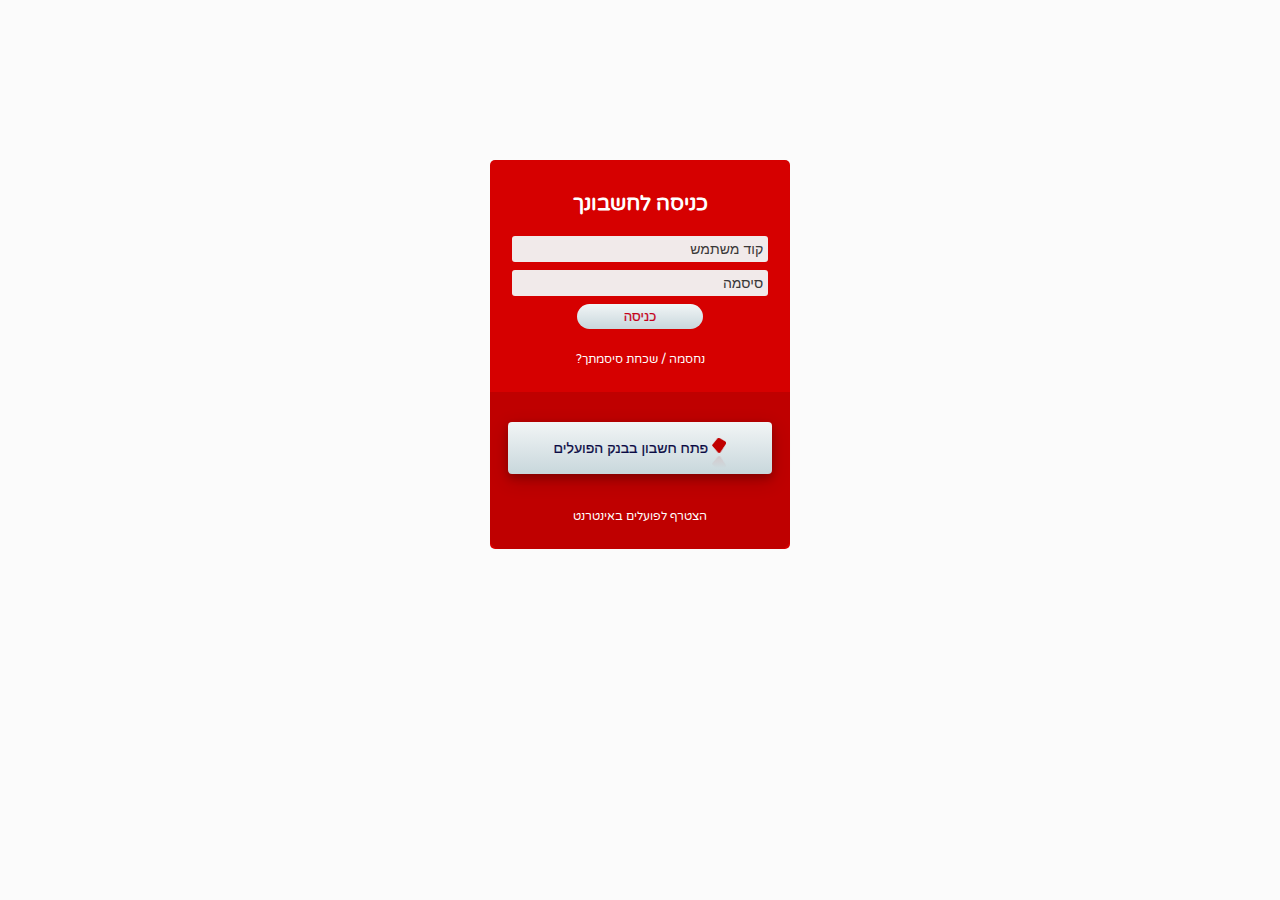
<file: CHALLENGE #1/index.html>
<!DOCTYPE html>
<html lang="en">
<head>
  <meta charset="UTF-8">
  <meta name="viewport" content="width=device-width, initial-scale=1.0">
  <meta http-equiv="X-UA-Compatible" content="ie=edge">
  <link rel="stylesheet" href="style.css">
  <title>Bank Hapoalim</title>
</head>
<body>
  <div class="wrapper">
    <div class="enter-account">
      <h3>כניסה לחשבונך</h3>
      <input type="text" placeholder="קוד משתמש"> <br>
      <input type="text" placeholder="סיסמה"> <br>
      <button>כניסה</button> 
      <div class="forgot"><a href="#">נחסמה / שכחת סיסמתך?</a></div>
    </div>
    <div class="open-account">
      <button>
        <img src="logo.png" alt="logo-poalim"> פתח חשבון בבנק הפועלים
      </button>      
      <div class="join">
        <a href="#">הצטרף לפועלים באינטרנט</a>
      </div>
    </div>
  </div>
  
</body>
</html>
</file>
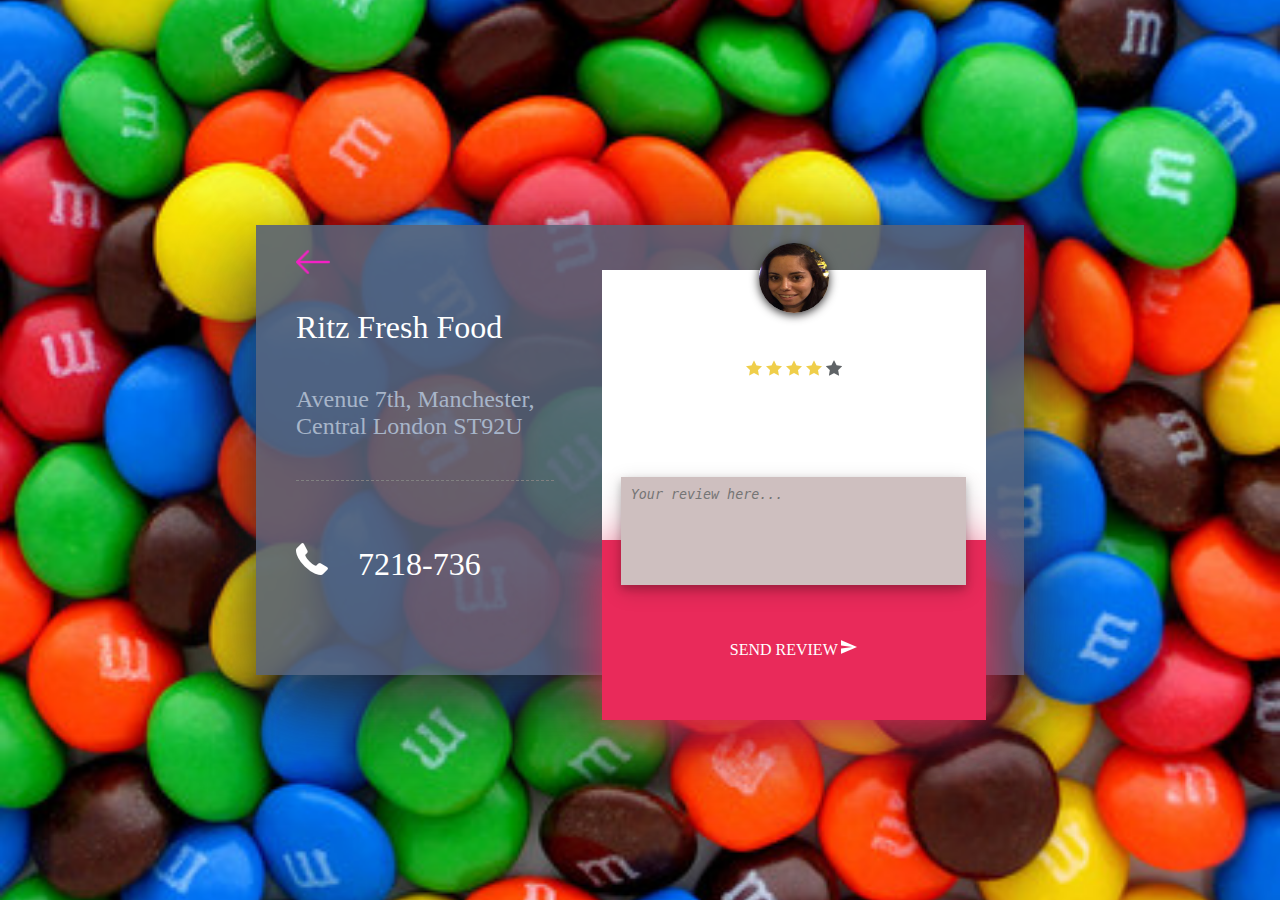
<file: CHALLENGE #2/index.html>
<!DOCTYPE html>
<html lang="en">

<head>
  <meta charset="UTF-8">
  <meta name="viewport" content="width=device-width, initial-scale=1.0">
  <meta http-equiv="X-UA-Compatible" content="ie=edge">
  <link rel="stylesheet" href="style.css">
  <title>Document</title>
  <div class="header">
    <div class="details">

      <div class="arrow">
        <img src="left-arrow.png" alt="arrow-left">
      </div>

      <div class="address">
        <h1>Ritz Fresh Food</h1>
        <p>Avenue 7th, Manchester,
          <br> Central London ST92U</p>
        <hr>
      </div>

      <div class="number">
        <a href="#"><img src="phone-receiver.png" alt="phone">7218-736</a>
      </div>

    </div>

    <div class="review">
      <div class="background">

        <div class="white">
          <img src="Aia.jpg" alt="face" id="aia">
          <div class="stars">
            <img src="star.png" alt="">
            <img src="star.png" alt="">
            <img src="star.png" alt="">
            <img src="star.png" alt="">
            <img src="star-grey.png" alt="">
          </div>
        </div>

        <div class="pink">

          <textarea class="text" cols="30" rows="10" placeholder="Your review here..."></textarea>

          <div class="send"> SEND REVIEW
            <img src="send-button.png" alt="send">
          </div>

        </div>
      </div>
    </div>
  </div>
</head>

<body>

</body>

</html>
</file>
<file: CHALLENGE #1/style.css>
@import url('https://fonts.googleapis.com/css?family=Varela+Round');

body {
  margin: 0;
  background-color: #c5c4c411;
  direction: rtl;
  font-family: 'Varela Round', sans-serif;
  color: white;
  font-size: 1.1em;
}

a {
  text-decoration: none;
  color: white;
}

.wrapper {
  background-color: #d60000;
  border-radius: 5px;
  width: 300px;
  color: white;
  text-align: center;
  position: relative;
  margin: 0 auto;
  top: 160px;
}

button {
  background-image: -webkit-linear-gradient(top, #f2f5f6, #c8d7dc);
  background-image: -moz-linear-gradient(top, #f2f5f6, #c8d7dc);
  background-image: -ms-linear-gradient(top, #f2f5f6, #c8d7dc);
  background-image: -o-linear-gradient(top, #f2f5f6, #c8d7dc);
  background-image: linear-gradient(to bottom, #f2f5f6, #c8d7dc);
  filter: progid:DXImageTransform.Microsoft.gradient(
      GradientType=0,
      startColorstr=#f2f5f6,
      endColorstr=#c8d7dc
    );
}

/***********************
* ENTER ACCOUNT DETAILS
************************/
.enter-account {
  padding: 10px;
}

.enter-account input {
  border-radius: 3px;
  padding: 5px;
  width: 88%;
  background-color: rgb(241, 234, 234);;
  margin-bottom: 8px;
  font-size: 0.8em;
  border: none;
}

.enter-account button {
  border-radius: 30px;
  color: #C40019;
  background-color: rgb(241, 234, 234);
  width: 45%;
  border: none;
  height: 25px;
  margin-bottom: 8px;
  -webkit-text-stroke: 0.2px;
  background-image: -webkit-gradient(
    linear,
    left top,
    left bottom,
    from(#f2f5f6),
    to(#c8d7dc)
  );
}

.forgot {
  padding: 15px;
  font-size: 0.7em;
}

input::placeholder {
  color: #3a3838;
}

/***********************
* OPEN ACCOUNT -BOTTOM
************************/
.open-account {
  background-color: #bf0000;
  width: 100%;
  border-radius: 0 0 10px 10px;
  padding: 10px 0;
}

.open-account  button {
  background-color: white;
  line-height: 50px;
  margin: 20px 0;
  border-radius: 4px;
  border: none;
  box-shadow: 0 4px 8px 0px rgba(0, 0, 0, 0.2), 0 6px 20px 0 rgba(0, 0, 0, 0.19);
  -webkit-text-stroke: 0.2px;
  width: 88%;
  box-sizing: border-box;
  text-align: center;
  font-size: 0.8em;
  color: rgb(11, 11, 68);
 }

.open-account img {
  height: 15px;
  -webkit-box-reflect: below 3px -webkit-gradient(linear, left top, left bottom, from(transparent), color-stop(20%, transparent) , to(rgba(250, 250, 250, 0.1)));
}

.join {
  padding: 15px 0;
  font-size: 0.7em;
}
</file>
<file: CHALLENGE #2/style.css>
/**********************************************
*** GENERAL
**********************************************/
* {
  margin: 0;
  padding: 0;
  box-sizing: border-box;
} 

body, html {
  background: url('MM.jpg') no-repeat center;
  background-size: cover;
  color: white;
  height: 100%;
  font-family: 'tahoma';
}

.header {
  height: 50%;
  width: 60%;
  margin: 0 auto;
  transform: translateY(50%);
  background-color: rgba(86, 96, 117, 0.9);
  box-shadow: 0 30px 80px 0 rgb(37, 37, 37);
}

/**********************************************
*** LEFT SIDE
**********************************************/
.details {
  height: 100%;
  width: 50%;
  padding: 20px;
}

.details hr {
  width: 75%;
  margin-left: 20px;
  border: 1.5px dashed gray;
  border-style: none none dashed;
}

.details p {
  color: #a7b5c9;
  margin: 40px 20px;
  text-align: left;
  font-size: 1.5em;
} 

.arrow img {
  width: 10%;
  float: left;
  margin-left: 20px;
  margin-bottom: 30px;
}

.address h1 {
  margin: 20px;
  clear: both;
  font-weight: 100;
}

.number img {
  margin-right: 30px;
}

.number {
  font-size: 2em;
  position: relative;
  top: 15%;
  margin-left: 20px;
}

.number a {
  text-decoration: none;
  color: white;
}

/**********************************************
*** RIGHT SIDE
**********************************************/
/*TOP*/
.review {
  height: 100%;
  width: 50%;
  position: absolute;
  top: 0;
  right: 0;
}

.background {
  width: 100%;
  position: relative;
  top: 10%;
  right: 10%;
  height: 100%;
}

.white {
  background-color: #fff;
  height: 60%;
  position: relative;
}

#aia {
  display: block;
  position: relative;
  border-radius: 50%;
  width: 70px;
  height: 70px;
  margin: 0 auto;
  box-shadow: 0 2px 10px 0 rgb(48, 46, 47);
  top: -10%;
}

.stars {
  text-align: center;
  margin: 20px;
}

/*MIDDLE*/
.pink textarea.text {
  position: relative;
  display: block;
  width: 90%;
  height: 60%;
  top: -35%;
  background-color: rgb(206, 191, 191);
  box-shadow: 0 4px 8px 0 rgba(0, 0, 0, 0.2), 0 6px 20px 0 rgba(0, 0, 0, 0.19);
  resize: none;
  padding: 10px;
  border: none;
  margin: 0 auto;
}

.text::-webkit-input-placeholder {
  font-style: italic;
}

/*BOTTOM*/
.pink {
  width: 100%;
  height: 40%;
  position: relative;
  background-color: rgb(233, 42, 90);
  box-shadow: 0 8px 50px 0 rgb(233, 42, 90);
  text-align: center;
}

.send {
  position: relative;
  bottom: 5%;
}
</file>
